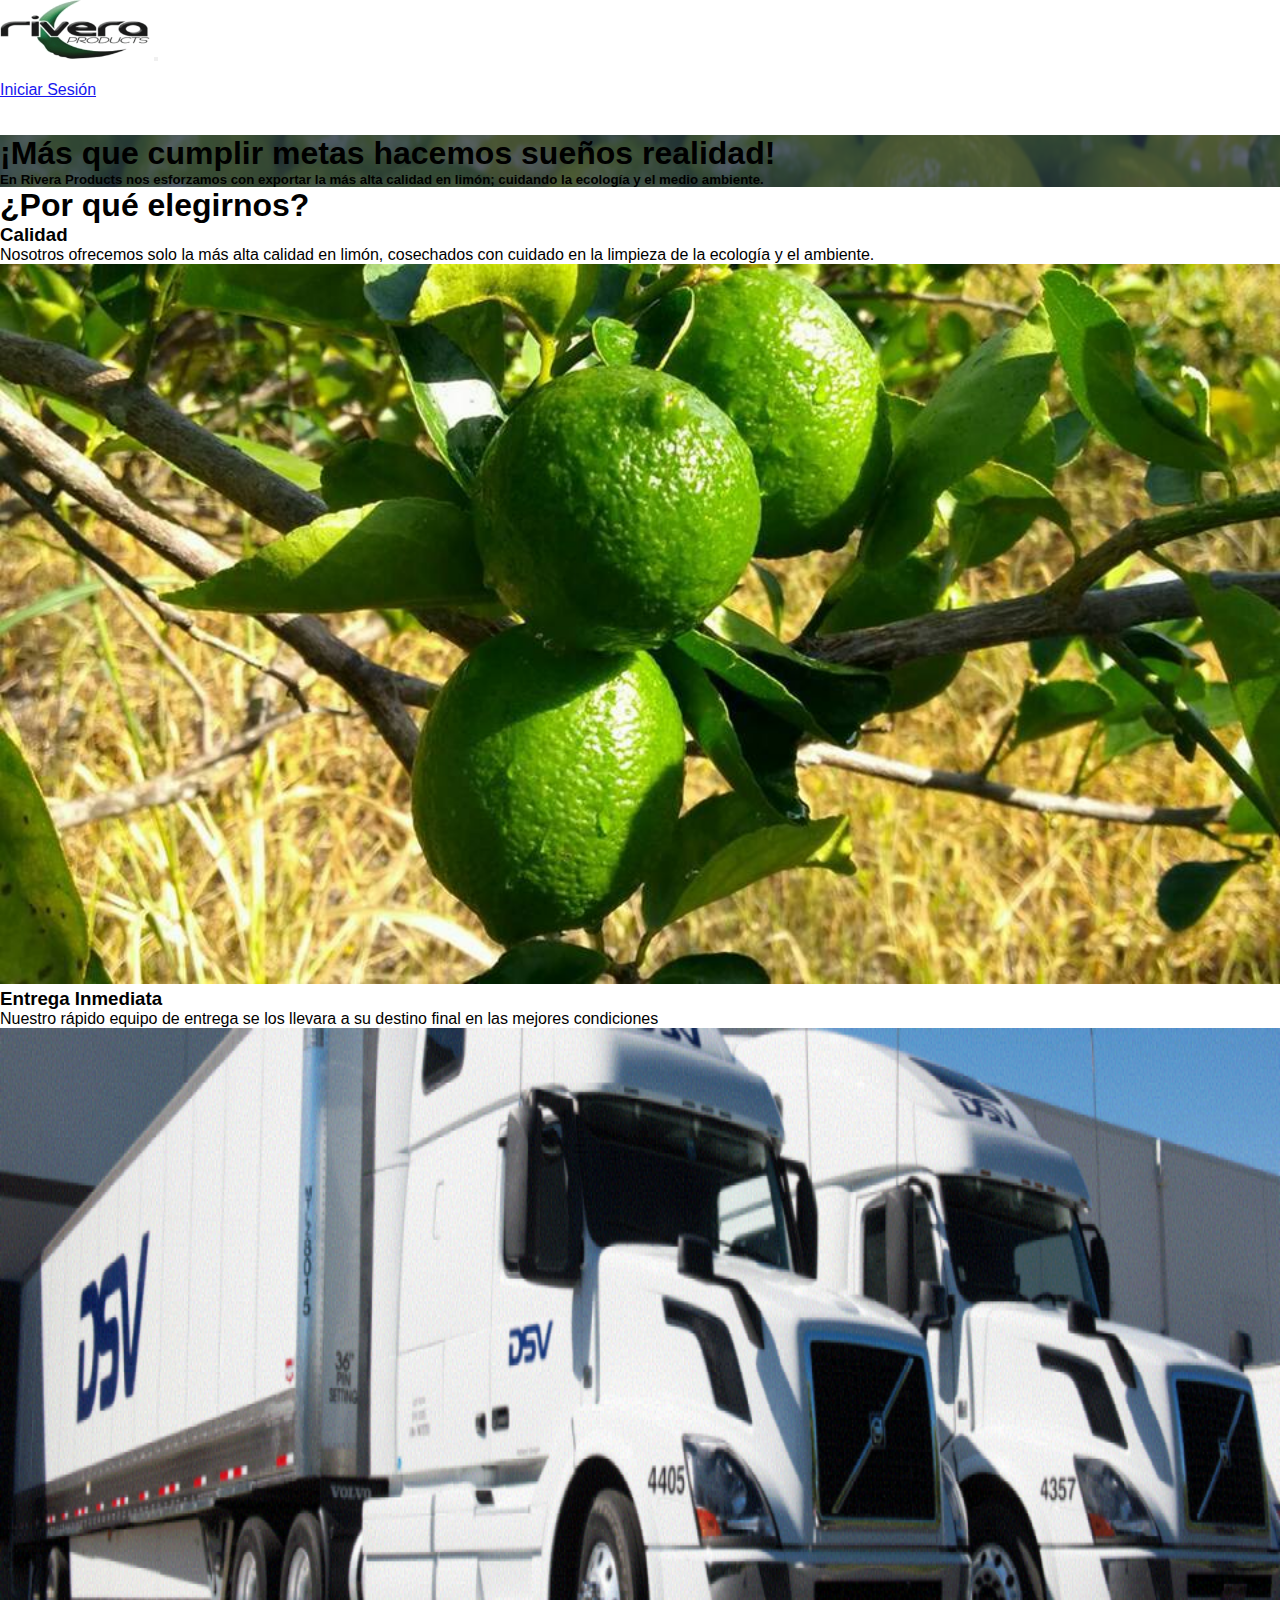
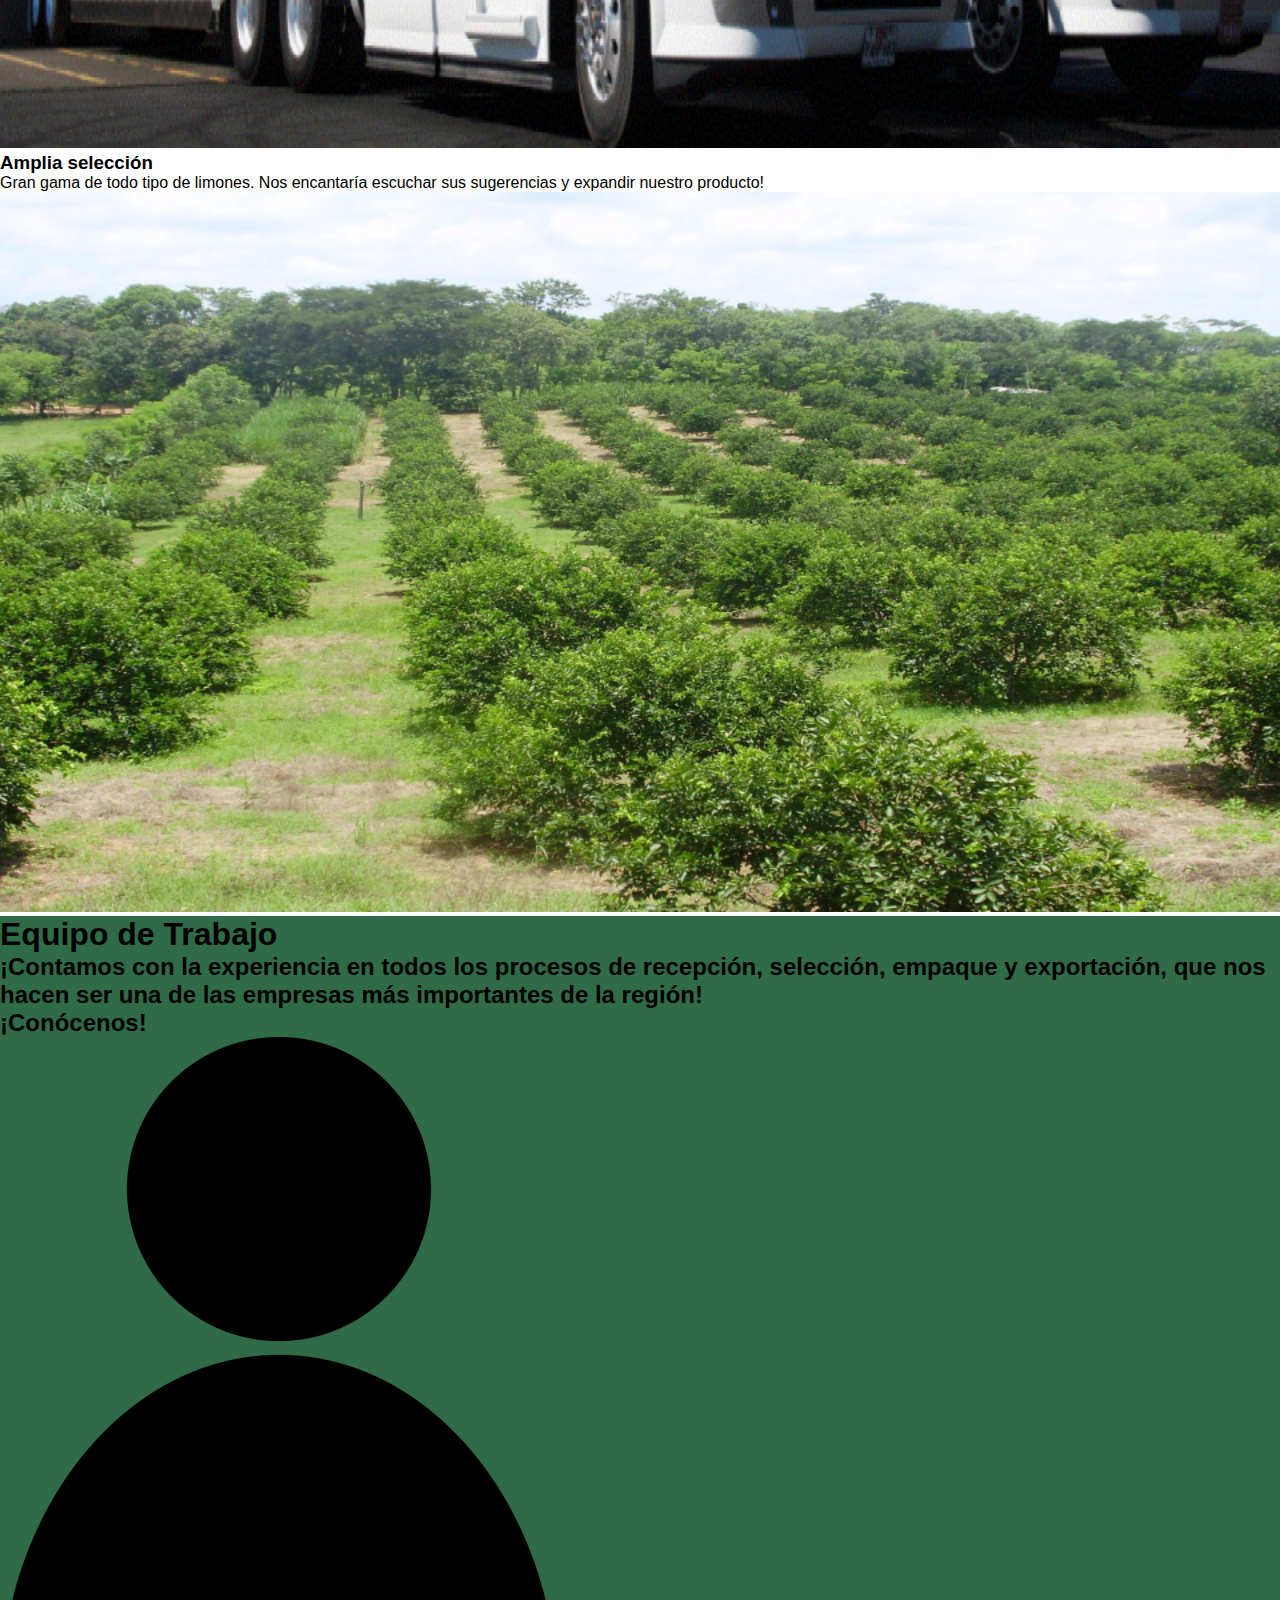
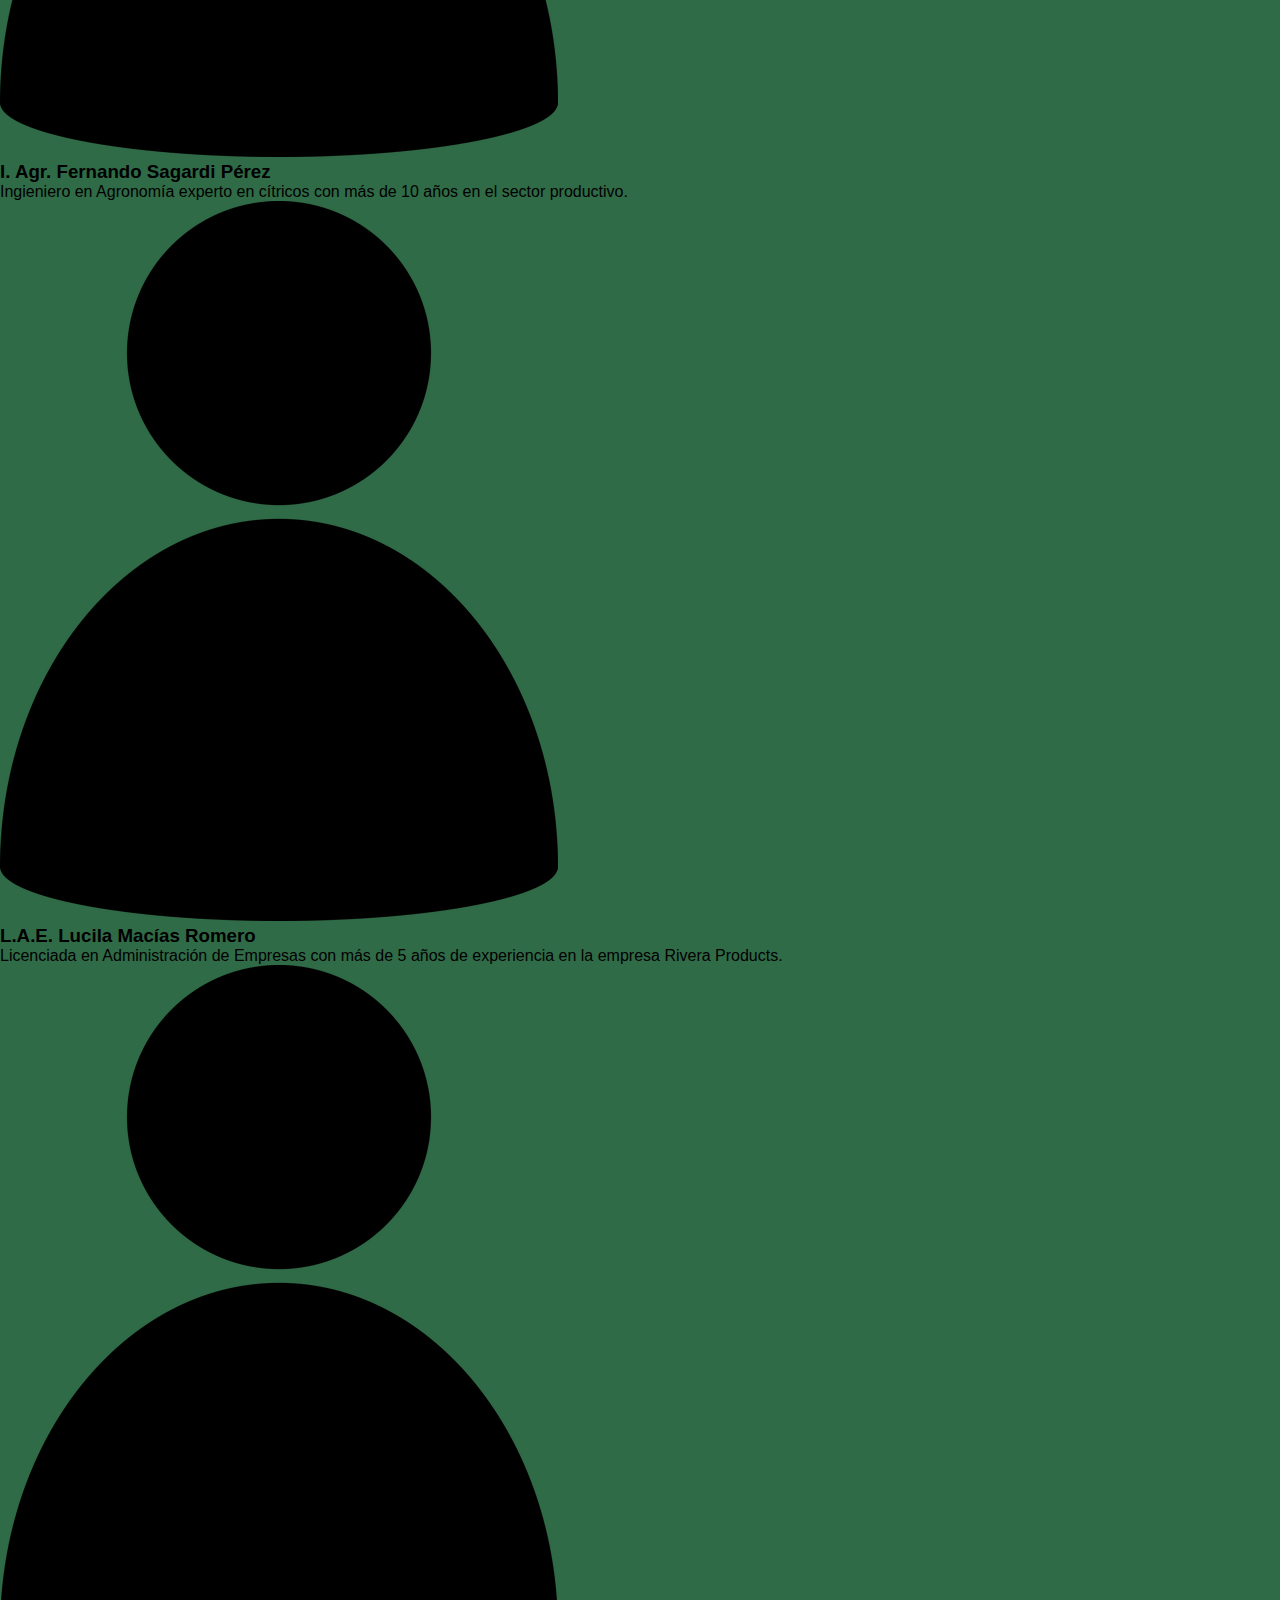
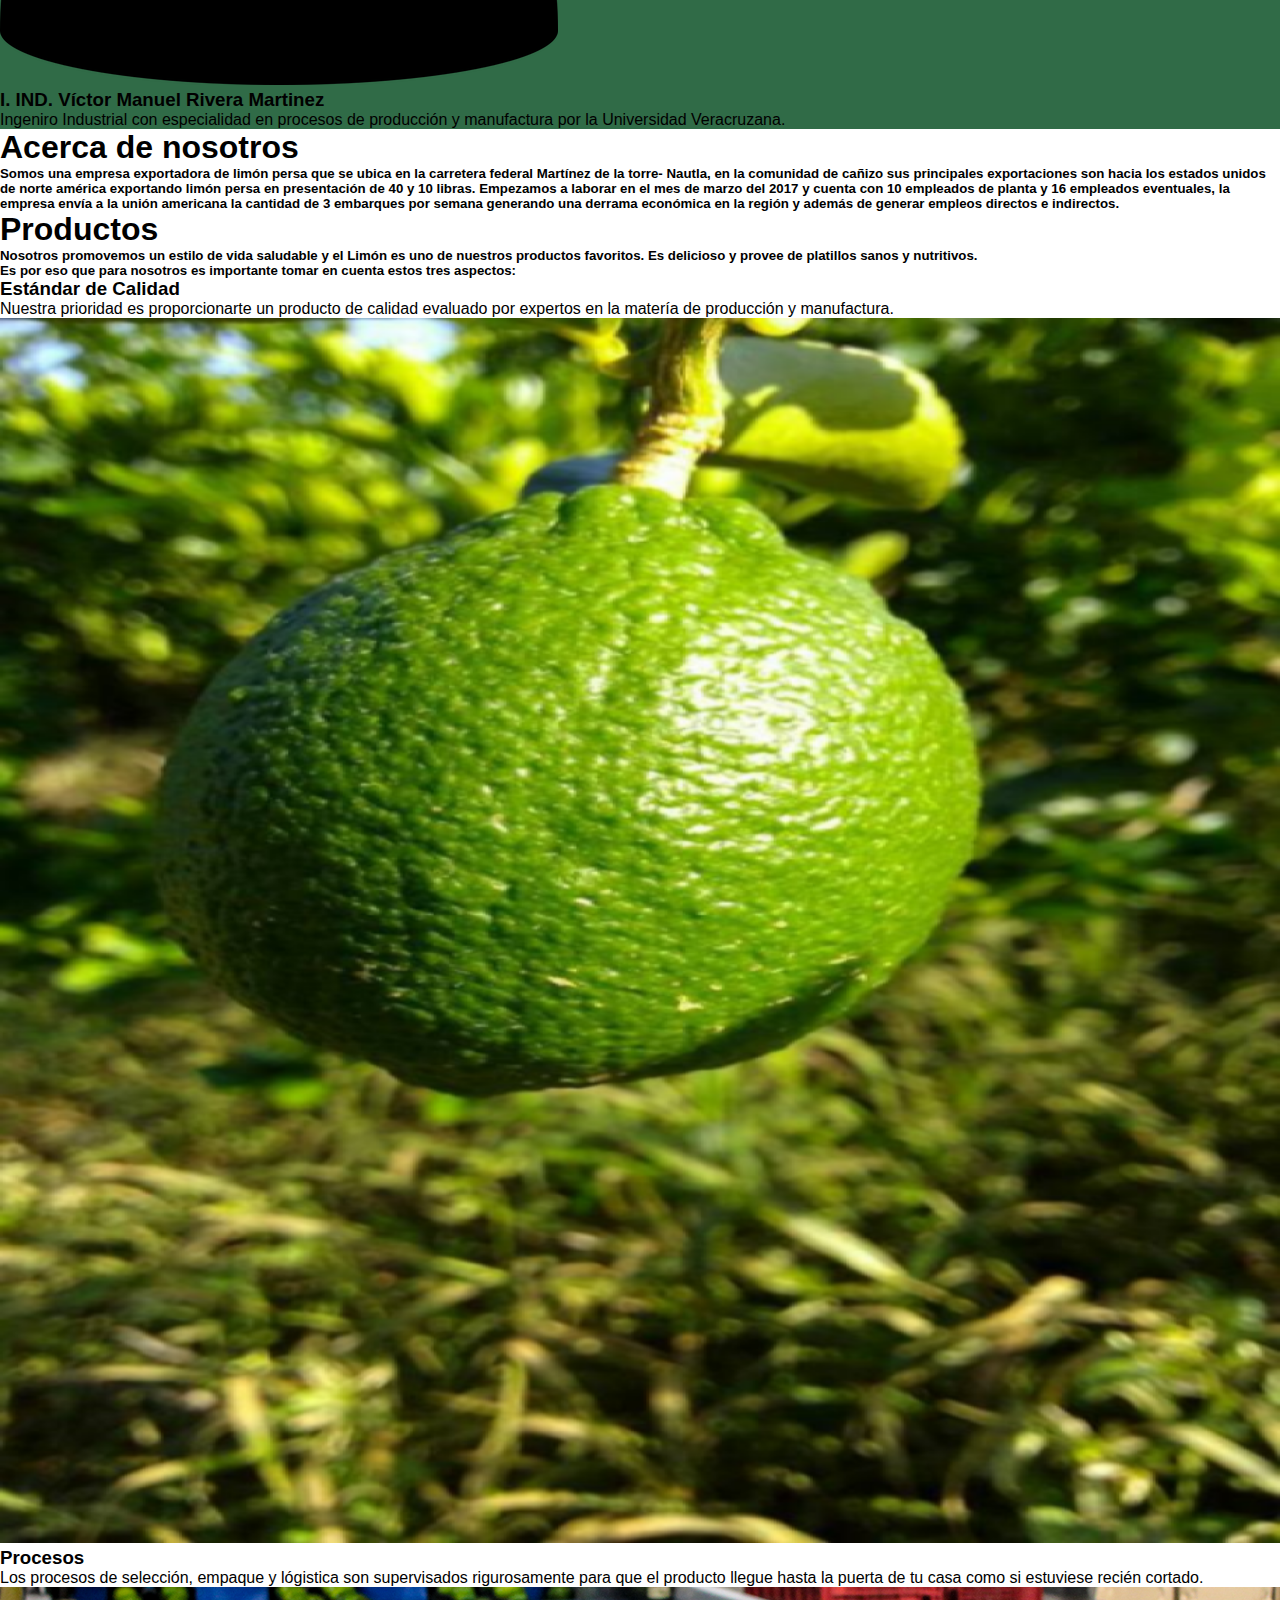
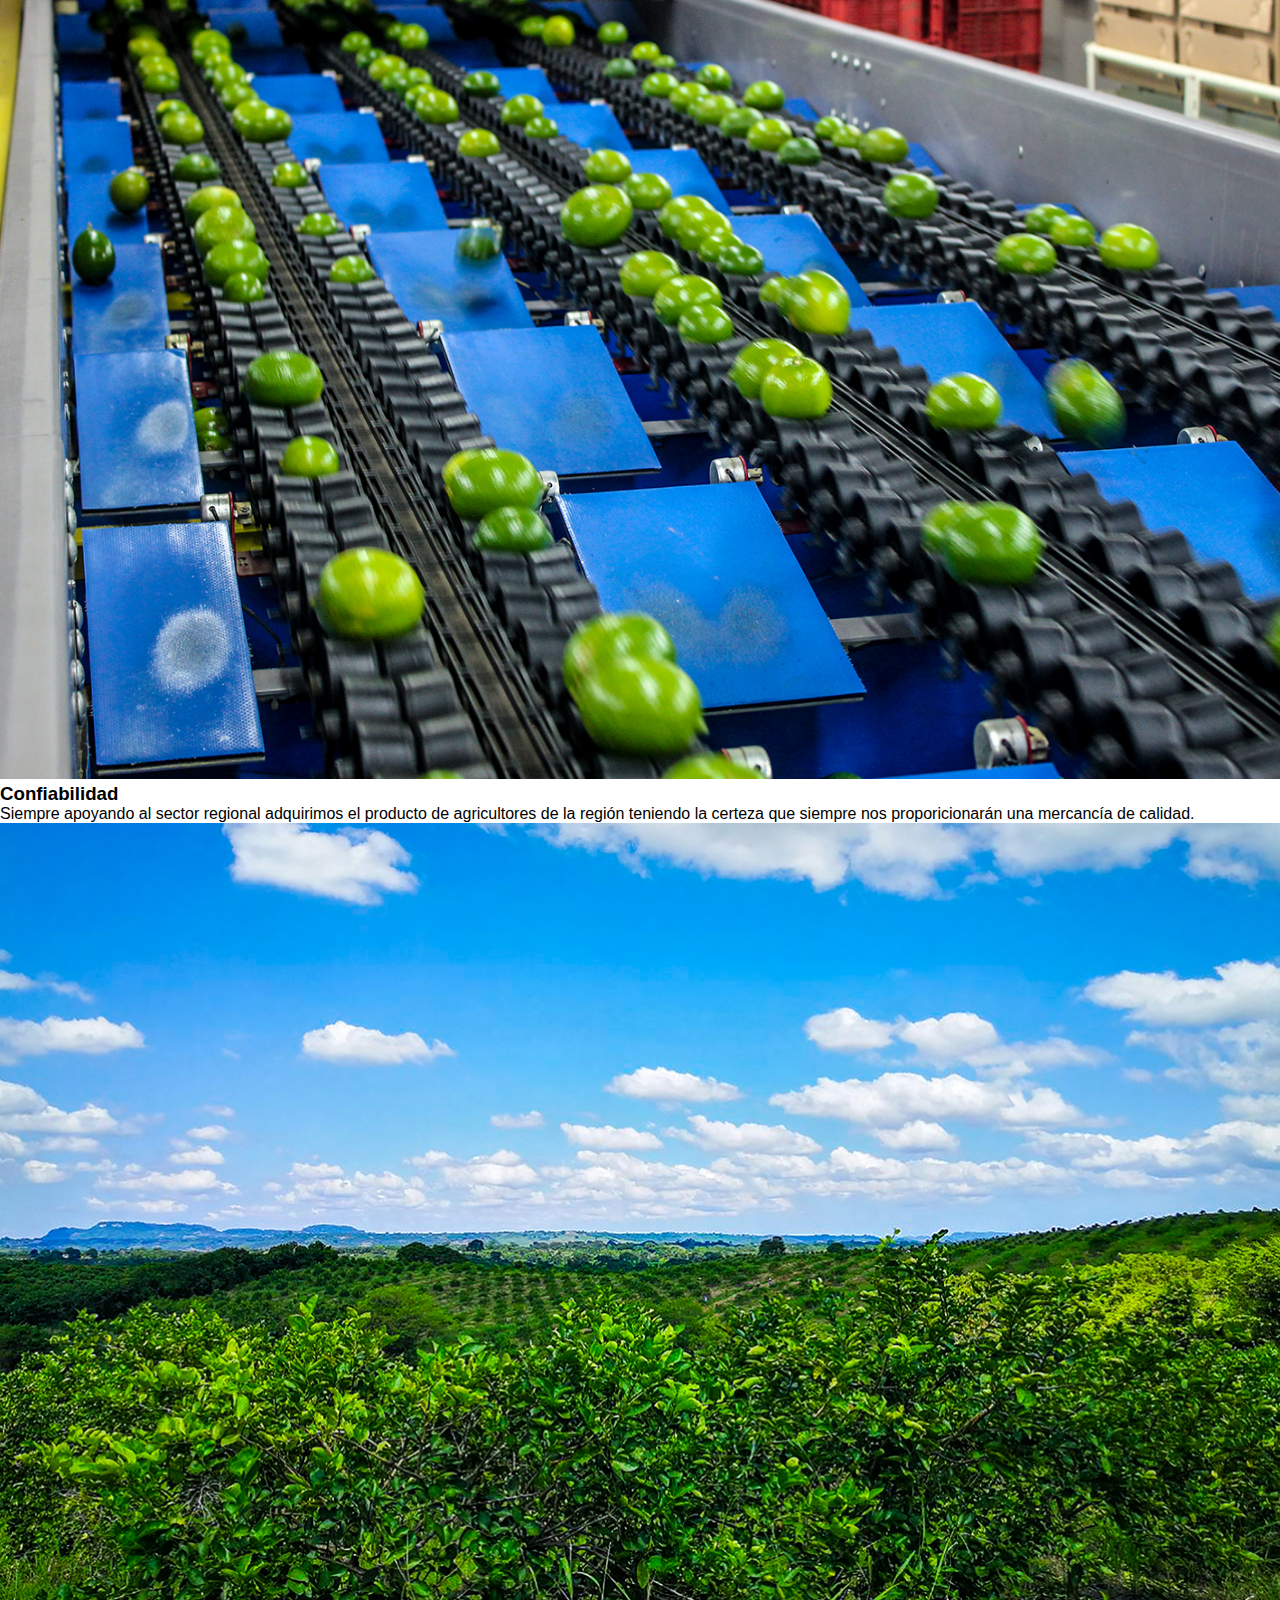
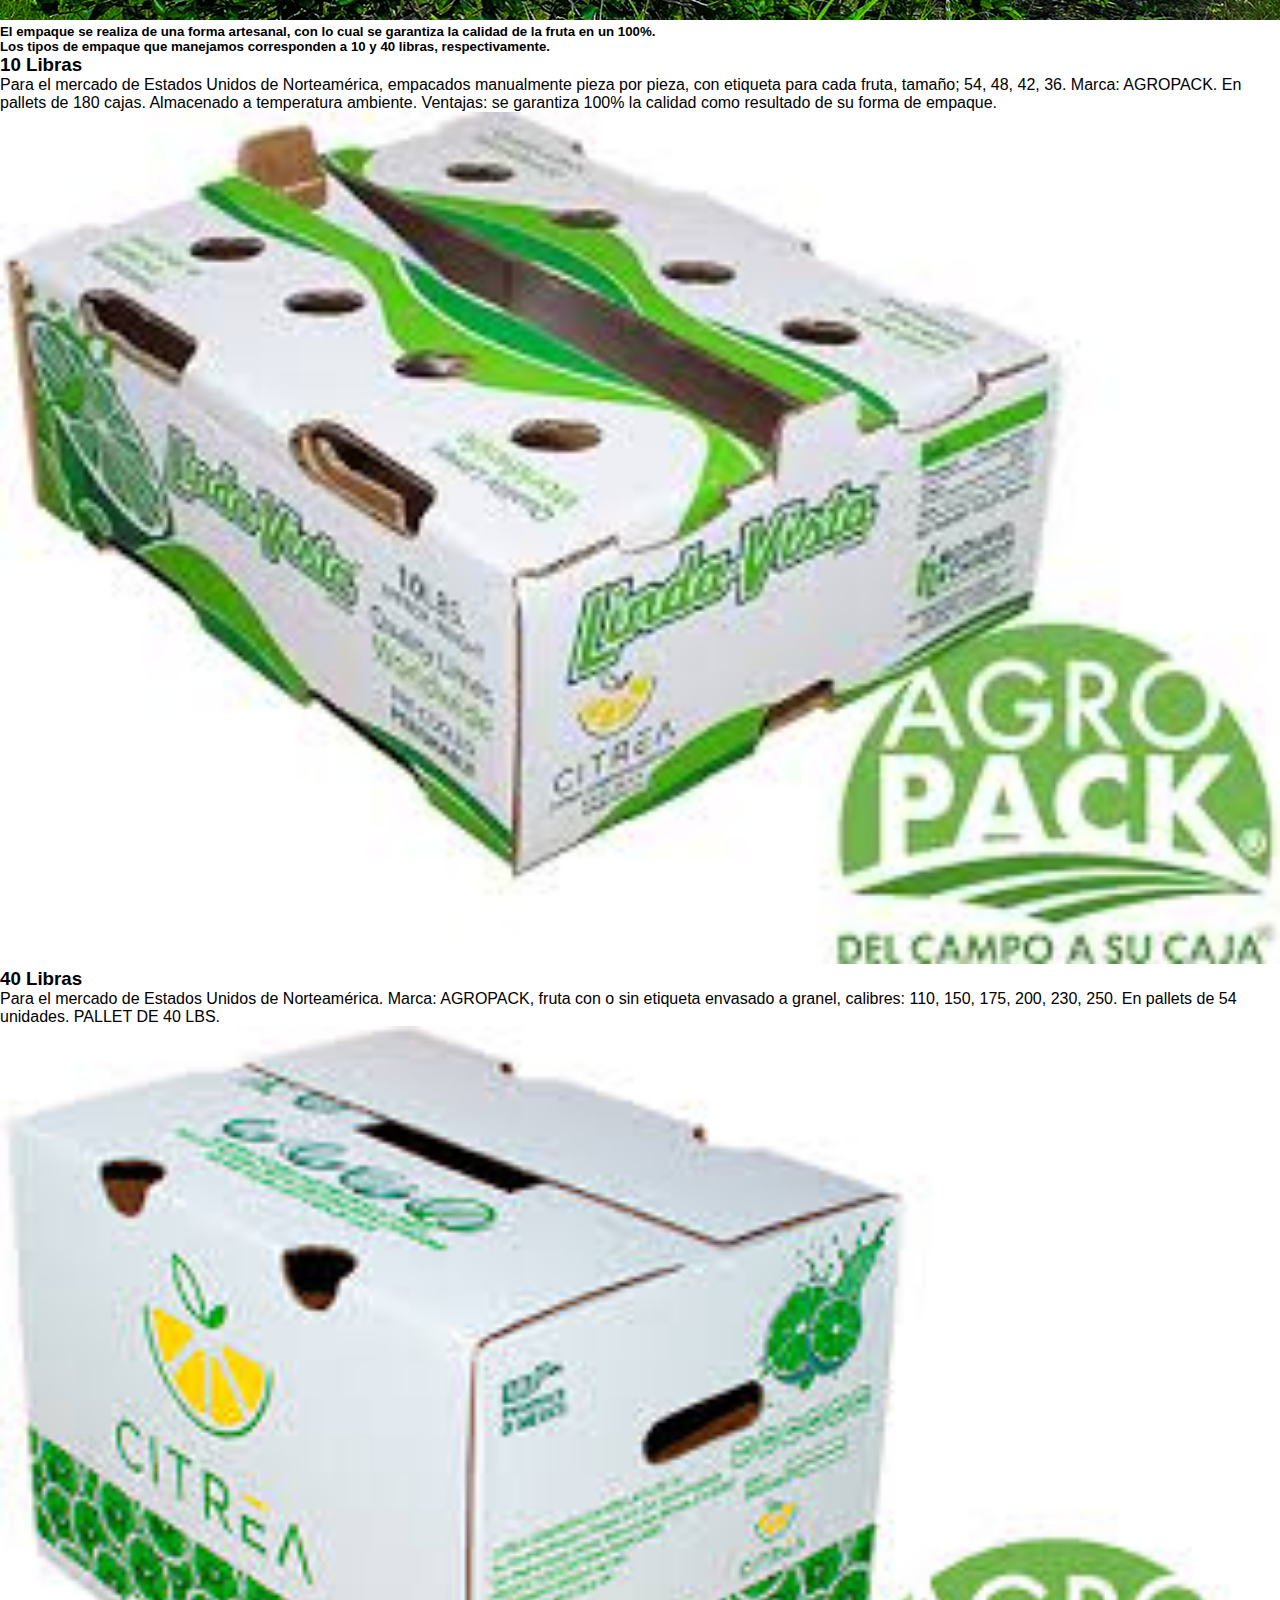
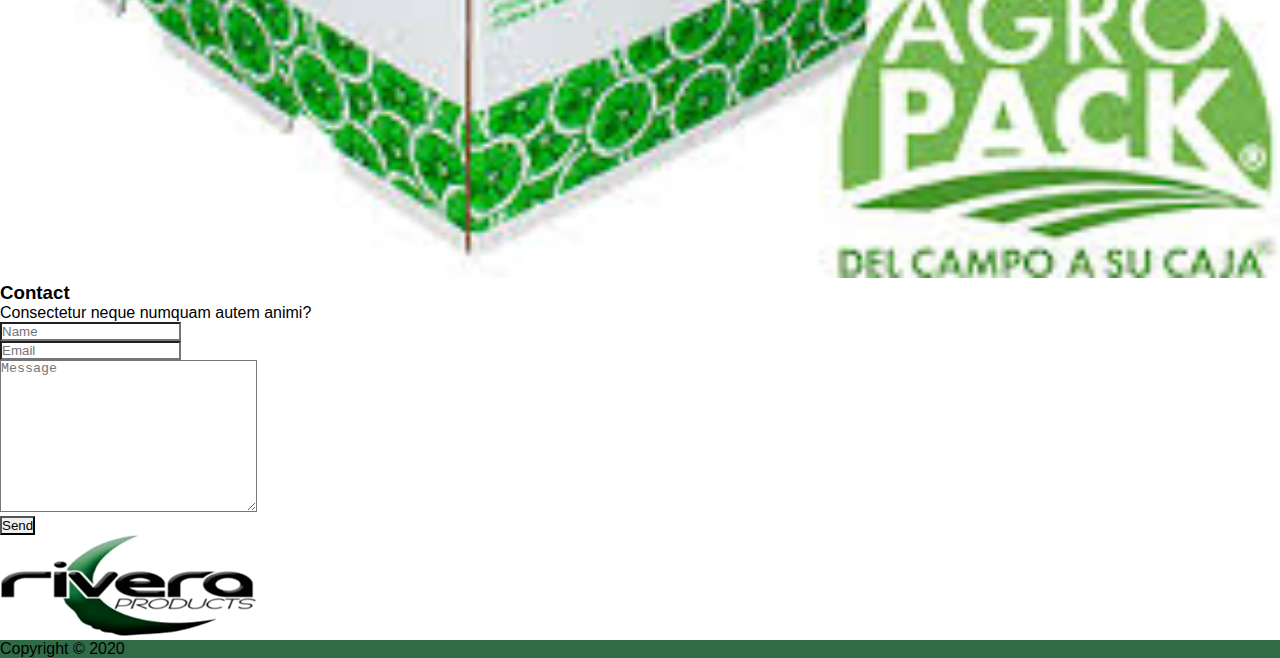
<file: src/includes/index.html>
<!--
$alert = '';

//session_start();
if(!empty($_SESSION['active']))
{
    header('location: sistema/');
}else{

    if(!empty($_POST))
    {
        if(empty($_POST['usuario']) || empty($_POST['contraseña']))
        {
            $alert = 'Ingrese su usuario y su calve';
        }else{

            require_once "conexion.php";

            $user = mysqli_real_escape_string($conection,$_POST['usuario']);
            $pass = (mysqli_real_escape_string($conection,$_POST['contraseña']));

            $query = mysqli_query($conection,"SELECT * FROM Usuario WHERE usuario= '$user' AND contraseña = '$pass'");
            mysqli_close($conection);
            $result = mysqli_num_rows($query);

            if($result > 0)
            {
                $data = mysqli_fetch_array($query);
                $_SESSION['active'] = true;
                $_SESSION['id_usuario'] = $data['id_usuario'];
                $_SESSION['nombre'] = $data['nombre'];
                                $_SESSION['apaterno']  = $data['apaternoe'];
                                $_SESSION['amaterno']  = $data['amaterno'];
                                $_SESSION['id_rol']    = $data['idrol'];
                $_SESSION['usuario']   = $data['usuario'];
                

                header('location: sistema/');
            }else{
                $alert = 'El usuario o la clave son incorrectos';
                session_destroy();
            }


        }

    }
}
-->

<!DOCTYPE html>
<html lang="en">
  <head>
    <meta charset="UTF-8">
    <title>Rivera Products</title>
    <!-- BOOTSTRAP CSS -->
    <link rel="stylesheet" href="https://stackpath.bootstrapcdn.com/bootstrap/4.1.1/css/bootstrap.min.css" integrity="sha384-WskhaSGFgHYWDcbwN70/dfYBj47jz9qbsMId/iRN3ewGhXQFZCSftd1LZCfmhktB" crossorigin="anonymous">
    <!-- FONT AWESOME -->
    <link rel="stylesheet" href="https://use.fontawesome.com/releases/v5.0.13/css/all.css" integrity="sha384-DNOHZ68U8hZfKXOrtjWvjxusGo9WQnrNx2sqG0tfsghAvtVlRW3tvkXWZh58N9jp" crossorigin="anonymous">
    <!-- CUSTOM CSS -->
    <link rel="stylesheet" href="../css/Principal.css">
  </head>
  <body>
    <!-- NAVIGATION -->
    <nav class="navbar navbar-expand-lg navbar-light bg-success fixed-top" id="customNavbar">
      <img src="../Imagenes/logo.png" width="150">
      <button class="navbar-toggler" type="button" data-toggle="collapse" data-target="#navbarSupportedContent" aria-controls="navbarSupportedContent" aria-expanded="false" aria-label="Toggle navigation">
        <span class="navbar-toggler-icon"></span>
      </button>
    
      <div class="collapse navbar-collapse" id="navbarSupportedContent">
        <ul class="navbar-nav mr-auto">
          <li class="nav-item dropdown">
            <a class="nav-link dropdown-toggle  bg-light-dark text-dark" href="#" id="navbarDropdown" role="button" 
            data-toggle="dropdown" aria-haspopup="true" aria-expanded="false">
              Usuarios
            </a>
            <div class="dropdown-menu bg-success" aria-labelledby="navbarDropdown">
              <a class="dropdown-item" href="#">Iniciar Sesión</a>
          </li>
          <li class="nav-item">
            <a class="nav-link disabled text-dark" href="#">Contacto</a>
          </li>
          <li class="nav-item">
            <a class="nav-link disabled text-dark" href="#">Registrarse</a>
          </li>
        </ul>
      </div>
    </nav>
    
<!-- HEADER1 -->
<header class="main-header">
      <div class="background-overlay text-white py-5 ">
        <div class="container">
          <div class="row d-flex h-100 m-5" >
            <div class="col-sm-12 text-center justify-content-center align-self-center p-5" >
              <h1 class="font-italic p-3">
                ¡Más que cumplir metas hacemos sueños realidad!
              </h1>
              <h5 class="font-italic ">En Rivera Products nos esforzamos con exportar la más alta calidad en limón; cuidando la ecología y el medio ambiente.</h5>
            </div>
          </div>
        </div>
      </div>
    </header>
    <!-- FEATURES -->

    <section class="py-5">
      <div class="m5 text-center  font-italic p-3">
        <h1>¿Por qué elegirnos?</h1> 
      </div>
      <div class="container">
        <div class="row">
          <div class="col-md-4">
            <div class="card text-justify border-success">
              <div class="card-body">
                <h3 class="text-center">Calidad</h3>
                <p>
                  Nosotros ofrecemos solo la más alta calidad en limón, cosechados con cuidado en la limpieza de la ecología y el ambiente.
                </p>
                <img class="align-self-center" src="../Imagenes/calidadlimon.png" alt="" width="100%" >
              </div>
            </div>
          </div>
          <div class="col-md-4">
            <div class="card text-justify border-success">
              <div class="card-body">
                <h3 class="text-center">Entrega Inmediata </h3>
                <p>
                  Nuestro rápido equipo de entrega se los llevara a su destino final en las mejores condiciones
                </p>
                <img class="align-self-center" src="../Imagenes/trailer.png" alt="" width="100%">
              </div>
            </div>
          </div>
          <div class="col-md-4">
            <div class="card text-justify border-success">
              <div class="card-body">
                <h3 class="text-center">Amplia selección</h3>
                <p>
                  Gran gama de todo tipo de limones.  Nos encantaría escuchar sus sugerencias y expandir nuestro producto!
                </p>
                <img class="align-self-center" src="../Imagenes/seleccion.png" alt="" width="100%">
              </div>
            </div>
          </div>
        </div>
      </div>
    </section>

    <!-- TEAM -->
    <section class="text-center team">
      <div class="container p-5">
        <h1 class="text-center text-white font-italic">Equipo de Trabajo</h1>
        <h2 class="text-white text-justify font-italic p-4">
          ¡Contamos con la experiencia en todos los procesos de recepción, selección, empaque y exportación, que nos hacen ser una de las empresas más importantes de la región!
        </h2>
        <h2 class="text-center font-italic text-white p-5">¡Conócenos!</h2>
        <div class="row">
          <!-- USER TEAM -->
          <div class="col-md-4">
            <div class="card">
              <div class="card-body">
                <img src="../Imagenes/person.png" class="img-fluid rounded-circle w-50">
                <h3>I. Agr. Fernando Sagardi Pérez </h3>
                <p class="text-justify">
                  Ingieniero en Agronomía experto en cítricos con más de 10 años en el sector productivo.
                </p>
                <div class="d-flex flex-row justify-content-center">
                  <div class="p-4">
                    <a href="https://www.facebook.com/"><i class="fab fa-facebook-f"></i></a>
                  </div>
                  <div class="p-4">
                    <a href="https://twitter.com/?lang=es"><i class="fab fa-twitter"></i></a>
                  </div>
                  <div class="p-4">
                    <a href="https://www.instagram.com/"><i class="fab fa-instagram"></i></a>
                  </div>
                </div>
              </div>
            </div>
          </div>

          <div class="col-md-4">
            <div class="card">
              <div class="card-body">
                <img src="../Imagenes/person.png" class="img-fluid rounded-circle w-50">
                <h3>L.A.E. Lucila Macías Romero </h3>
                <p class="text-justify">
                 Licenciada en Administración de Empresas con más de 5 años de experiencia en la empresa Rivera Products.
                </p>
                <div class="d-flex flex-row justify-content-center">
                  <div class="p-4">
                    <a href="https://www.facebook.com/"><i class="fab fa-facebook-f"></i></a>
                  </div>
                  <div class="p-4">
                    <a href="https://twitter.com/?lang=es"><i class="fab fa-twitter"></i></a>
                  </div>
                  <div class="p-4">
                    <a href="https://www.instagram.com/"><i class="fab fa-instagram"></i></a>
                  </div>
                </div>
              </div>
            </div>
          </div>

          <div class="col-md-4">
            <div class="card">
              <div class="card-body">
                <img src="../Imagenes/person.png" class="img-fluid rounded-circle w-50">
                <h3>I. IND. Víctor Manuel Rivera Martinez </h3>
                <p class="text-justify">
                  Ingeniro Industrial con especialidad en procesos de  producción y manufactura por la Universidad Veracruzana.
                </p>
                <div class="d-flex flex-row justify-content-center">
                  <div class="p-4">
                    <a href="https://www.facebook.com/"><i class="fab fa-facebook-f"></i></a>
                  </div>
                  <div class="p-4">
                    <a href="https://twitter.com/?lang=es"><i class="fab fa-twitter"></i></a>
                  </div>
                  <div class="p-4">
                    <a href="https://www.instagram.com/"><i class="fab fa-instagram"></i></a>
                  </div>
                </div>
              </div>
            </div>
          </div>
       </div>
      </div>
    </section>

<!-- ABOUT -->
<section class="m5 text-center ">
  <div class="container">
    <div class="row">
      <div class="m-5">
        <h1 class="text-center font-italic p-3">Acerca de nosotros</h1>
        <h5 class="text-justify font-italic">
          Somos una  empresa exportadora de limón persa que se ubica en la carretera federal Martínez de la torre- Nautla, en la comunidad de cañizo sus principales exportaciones son hacia los estados unidos de norte américa exportando limón persa en presentación de 40 y 10 libras. 
Empezamos  a laborar en el mes de marzo del 2017 y cuenta con 10 empleados de planta y 16 empleados eventuales, la empresa envía a la unión americana la cantidad de 3 embarques por semana generando una derrama económica en la región y además de generar empleos directos e indirectos.
        </h5>
      </div>
    </div>
  </div>
</section>

<section class="py-5">
  <div class="m5 text-center  font-italic p-3">
    <h1>Productos</h1> 
    <h5 class="text-center font-italic">Nosotros promovemos un estilo de vida saludable y el Limón es uno de nuestros productos favoritos. Es delicioso y provee de platillos sanos y nutritivos.</h2>
      <h5 class="text-center font-italic">
        Es por eso que para nosotros es importante tomar en cuenta estos tres aspectos:</h5>
    </div>
  <div class="container">
    <div class="row">
      <div class="col-md-4">
        <div class="card text-justify border-success">
          <div class="card-body">
            <h3 class="text-center">Estándar de Calidad</h3>
            <p>
              Nuestra prioridad es proporcionarte un producto de calidad evaluado por expertos en la matería de producción y manufactura.
            </p>
            <img class="align-self-center" src="../Imagenes/calidad1.png" alt="" width="100%">
          </div>
        </div>
      </div>
      <div class="col-md-4">
        <div class="card text-justify border-dark">
          <div class="card-body">
            <h3 class="text-center">Procesos</h3>
            <p>
              Los procesos de selección, empaque y lógistica son supervisados rigurosamente para que el producto llegue hasta la puerta de tu casa como si estuviese recién cortado.
            </p>
            <img class="align-self-center" src="../Imagenes/calidad2.png" alt="" width="100%">
          </div>
        </div>
      </div>
      <div class="col-md-4">
        <div class="card text-justify border-danger">
          <div class="card-body">
            <h3 class="text-center">Confiabilidad</h3>
            <p>
              Siempre apoyando al sector regional adquirimos el producto de agricultores de la región teniendo la certeza que siempre nos proporicionarán una mercancía de calidad.
            </p>
            <img class="align-self-center" src="../Imagenes/calidad3.png" alt="" width="100%">
          </div>
        </div>
      </div>
    </div>
  </div>
  <h5 class="text-center font-italic p-5">
    El empaque se realiza de una forma artesanal, con lo cual se garantiza la calidad de la fruta en un 100%.</h5>
    <h5 class="text-center font-italic">Los tipos de empaque que manejamos corresponden a 10 y 40 libras, respectivamente.</h5>
    <div class="container p-5">
      <div class="row">
        <div class="col-md-6">
          <div class="card text-justify border-warning">
            <div class="card-body">
              <h3 class="text-center font-italic">10 Libras</h3>
              <p class="font-italic text-justify">
                Para el mercado de Estados Unidos de Norteamérica, empacados manualmente pieza por pieza, con etiqueta para cada fruta, tamaño; 54, 48, 42, 36. Marca: AGROPACK. En pallets de 180 cajas. Almacenado a temperatura ambiente.
                Ventajas: se garantiza 100% la calidad como resultado de su forma de empaque.
              </p>
              <img class="align-self-center" src="../Imagenes/caja10.png" alt="" width="100%">
            </div>
          </div>
        </div>
        <div class="col-md-6">
          <div class="card text-justify border-warning">
            <div class="card-body">
              <h3 class="text-center font-italic">40 Libras</h3>
              <p class="text-justify font-italic">
                Para el mercado de Estados Unidos de Norteamérica. Marca: AGROPACK, fruta con o sin etiqueta envasado a granel, calibres: 110, 150, 175, 200, 230, 250. En pallets de 54 unidades. PALLET DE 40 LBS.
              </p>
              <img class="align-self-center" src="../Imagenes/caja40.png" alt="" width="100%">
            </div>
          </div>
        </div>
  </section>

    <!-- CONTACT -->
    <section class="bg-light py-5">
      <div class="container">
        <div class="row">
          <div class="col-lg-9">
            <h3>Contact</h3>
            <p>
              Consectetur neque numquam autem animi?
            </p>
            <form action="">
              <div class="input-group mb-3">
                <div class="input-group-prepend">
                  <i class="fas fa-user input-group-text"></i>
                </div>
                <input type="text" class="form-control" placeholder="Name" aria-label="Username" aria-describedby="basic-addon1">
              </div>
              <div class="input-group mb-3">
                <div class="input-group-prepend">
                  <i class="fas fa-envelope input-group-text"></i>
                </div>
                <input type="text" class="form-control" placeholder="Email" aria-label="Username" aria-describedby="basic-addon1">
              </div>
              <div class="input-group mb-3">
                <div class="input-group-prepend">
                  <i class="fas fa-pencil-alt input-group-text"></i>
                </div>
                <textarea name="" cols="30" rows="10" placeholder="Message" class="form-control"></textarea>
              </div>
              <button type="submit" class="btn btn-primary btn-block">Send</button>
            </form>
          </div>
          <div class="col-lg-3 align-self-center">
            <img src="../Imagenes/logo.png" alt="">
          </div>
        </div>
      </div>
    </section>

    <footer>
      <div class="container p-3">
        <div class="row text-center text-white">
          <div class="col ml-auto">
            <p>Copyright &copy; 2020</p>
          </div>
        </div>
      </div>       
    </footer>

    <!-- BOOTSTRAP SCRIPTS -->
    <script src="https://code.jquery.com/jquery-3.3.1.slim.min.js" integrity="sha384-q8i/X+965DzO0rT7abK41JStQIAqVgRVzpbzo5smXKp4YfRvH+8abtTE1Pi6jizo" crossorigin="anonymous"></script>
    <script src="https://cdnjs.cloudflare.com/ajax/libs/popper.js/1.14.3/umd/popper.min.js" integrity="sha384-ZMP7rVo3mIykV+2+9J3UJ46jBk0WLaUAdn689aCwoqbBJiSnjAK/l8WvCWPIPm49" crossorigin="anonymous"></script>
    <script src="https://stackpath.bootstrapcdn.com/bootstrap/4.1.1/js/bootstrap.min.js" integrity="sha384-smHYKdLADwkXOn1EmN1qk/HfnUcbVRZyYmZ4qpPea6sjB/pTJ0euyQp0Mk8ck+5T" crossorigin="anonymous"></script>
  </body>
</html>
</file>
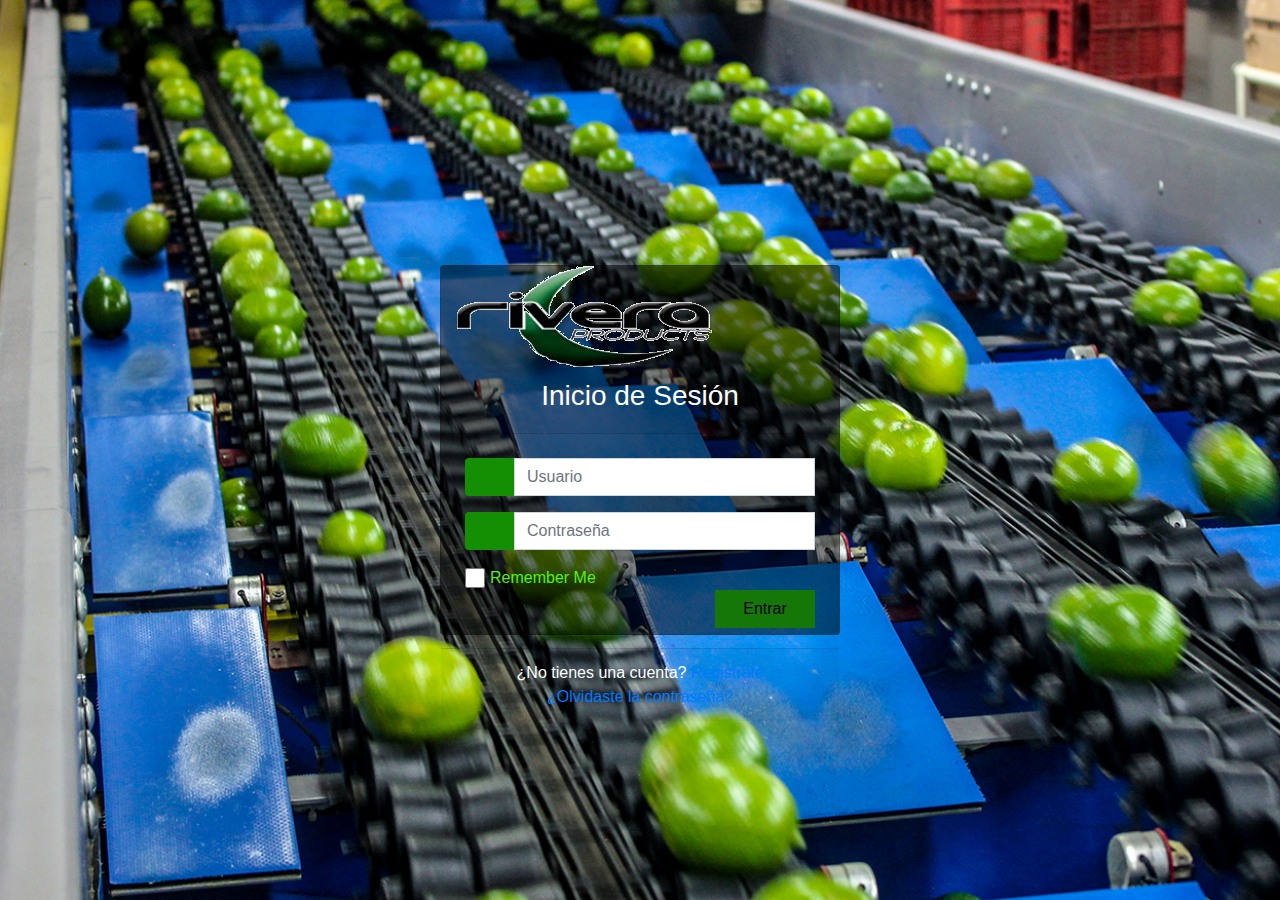
<file: includes/login.html>
<!DOCTYPE html>
<html lang="en">
<head>
    <meta charset="UTF-8">
    <meta name="viewport" content="width=device-width, initial-scale=1.0">
    <title>Inicio de Sesión</title>
    <link href="//maxcdn.bootstrapcdn.com/bootstrap/4.1.1/css/bootstrap.min.css" rel="stylesheet" id="bootstrap-css">
    <script src="//maxcdn.bootstrapcdn.com/bootstrap/4.1.1/js/bootstrap.min.js"></script>
    <script src="//cdnjs.cloudflare.com/ajax/libs/jquery/3.2.1/jquery.min.js"></script>
	<!--Custom styles-->
    <link rel="stylesheet" type="text/css" href="/css/Principal.css">
    <!--Fontawesome CDN-->
	<link rel="stylesheet" href="https://use.fontawesome.com/releases/v5.3.1/css/all.css" integrity="sha384-mzrmE5qonljUremFsqc01SB46JvROS7bZs3IO2EmfFsd15uHvIt+Y8vEf7N7fWAU" crossorigin="anonymous">

</head>
<body>
    <div class="container">
    <div class="d-flex justify-content-center h-100">
		<div class="card">
            <div class="container align-items-center">
                <img src="/Imagenes/logo.png" alt="">
            </div>
			<div class="card-header">
				<h3 class=" text-center">Inicio de Sesión</h3>
			</div>
			<div class="card-body">
				<form class="m-1">
					<div class="input-group form-group">
						<div class="input-group-prepend">
							<span class="input-group-text"><i class="fas fa-user"></i></span>
						</div>
						<input type="text" class="form-control" placeholder="Usuario">	
					</div>
					<div class="input-group form-group">
						<div class="input-group-prepend">
							<span class="input-group-text"><i class="fas fa-key"></i></span>
						</div>
						<input type="password" class="form-control" placeholder="Contraseña">
					</div>
					<div class="row align-items-center remember">
						<input type="checkbox">Remember Me
					</div>
					<div class="form-group">
						<input type="submit" value="Entrar" class="btn float-right login_btn">
					</div>
				</form>
			</div>
			<div class="card-footer">
				<div class="d-flex justify-content-center links">
				¿No tienes una cuenta?<a href="#">Registrate</a>
				</div>
				<div class="d-flex justify-content-center">
					<a href="#">¿Olvidaste la contraseña?</a>
				</div>
			</div>
		</div>
	</div>
</div>
</body>
</html>
</file>
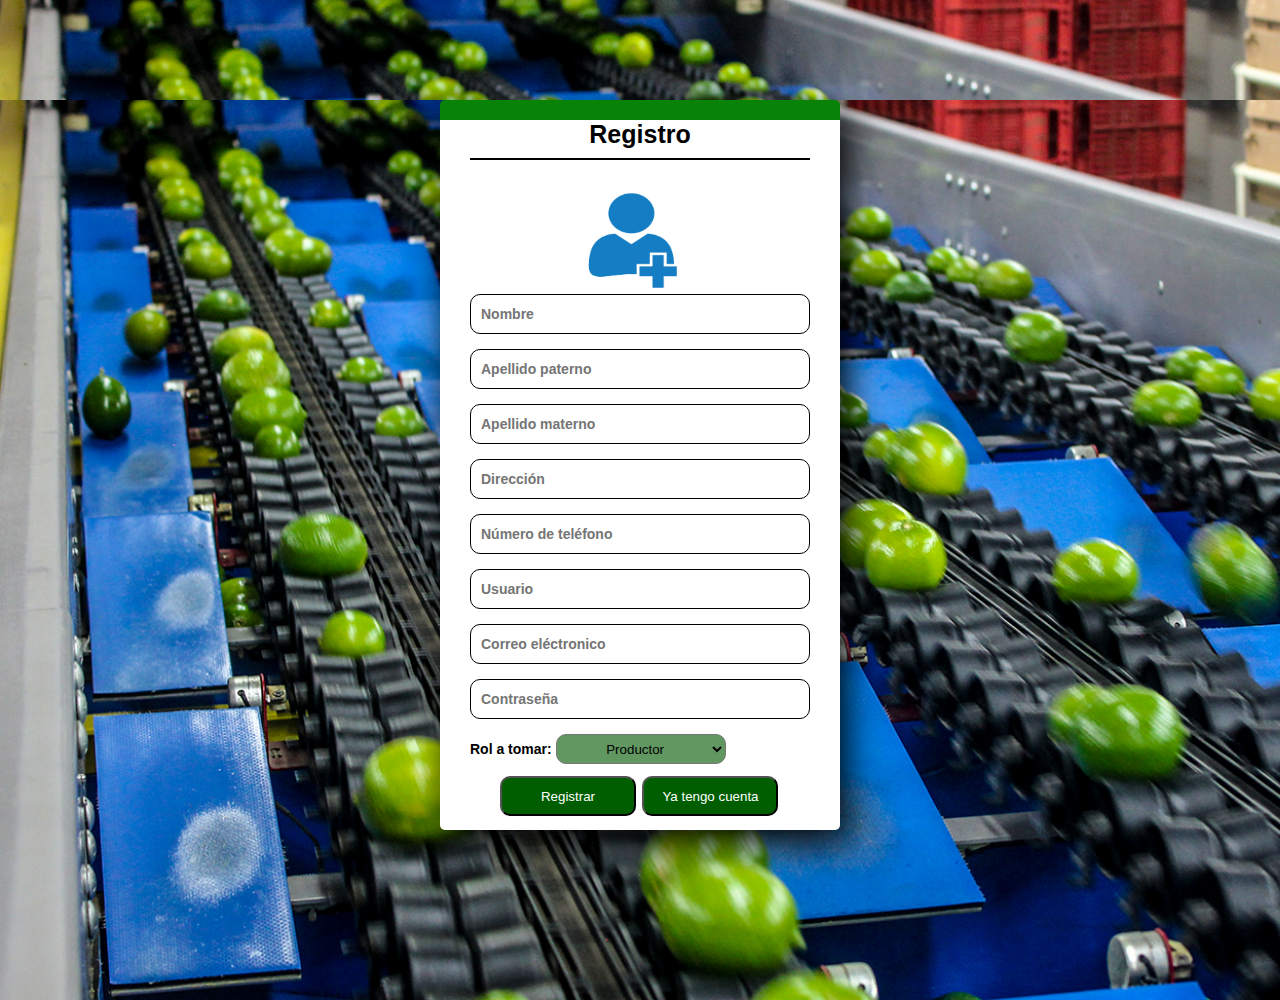
<file: includes/Registro.html>
<!--
$alert = '';

//session_start();
if(!empty($_SESSION['active']))
{
    header('location: sistema/');
}else{

    if(!empty($_POST))
    {
        if(empty($_POST['usuario']) || empty($_POST['contraseña']))
        {
            $alert = 'Ingrese su usuario y su calve';
        }else{

            require_once "conexion.php";

            $user = mysqli_real_escape_string($conection,$_POST['usuario']);
            $pass = (mysqli_real_escape_string($conection,$_POST['contraseña']));

            $query = mysqli_query($conection,"SELECT * FROM Usuario WHERE usuario= '$user' AND contraseña = '$pass'");
            mysqli_close($conection);
            $result = mysqli_num_rows($query);

            if($result > 0)
            {
                $data = mysqli_fetch_array($query);
                $_SESSION['active'] = true;
                $_SESSION['id_usuario'] = $data['id_usuario'];
                $_SESSION['nombre'] = $data['nombre'];
                                $_SESSION['apaterno']  = $data['apaternoe'];
                                $_SESSION['amaterno']  = $data['amaterno'];
                                $_SESSION['id_rol']    = $data['idrol'];
                $_SESSION['usuario']   = $data['usuario'];
                

                header('location: sistema/');
            }else{
                $alert = 'El usuario o la clave son incorrectos';
                session_destroy();
            }


        }

    }
}
-->


<!doctype html>
    <html larg="en">
    <head>
        <meta charset="utf-8">
        <title>Rivera Products</title>
        <link rel="stylesheet" href="../css/Principal.css">
    <body>
        <body background = "../Imagenes/background.png">
        <section class="form-registro">
            <h5>Registro</h5>
            <img src="../Imagenes/LogoRegistro.png" width="100" height="100">
            
                <!-- NombreUsuario -->
                <input class="controls" type="text" name="nombre" value="" placeholder="Nombre">
                <!-- Apellido Paterno -->
                <input class="controls" type="text" name="apaterno" value="" placeholder="Apellido paterno">
                <!-- Apellido Materno-->
                <input class="controls" type="text" name="amaterno" value="" placeholder="Apellido materno">
                <!-- Direccion -->
                <input class="controls" type="text" name="direccion" value="" placeholder="Dirección">
                <!-- Numero -->
                <input class="controls" type="tel" pattern="[0-9]" name="telefono" maxlength="10" placeholder="Número de teléfono">
                 <!-- Usuario -->
                 <input class="controls" type="text" name="nombreUsuario" value="" placeholder="Usuario">
                  <!-- Correo eléctronico -->
                <input class="controls" type="text" name="correoE" value="" placeholder="Correo eléctronico">
                <!-- Contraseña -->
                <input class="controls" type="password" name="contraseña" value="" placeholder="Contraseña"> 
                
                <!-- Select -->
            <label for="name">Rol a tomar:</label>
            <select name="OS">
                <option value="1">Productor</option> 
                <option value="2">Usuario</option> 
             </select>
        
                <!-- Button -->
                <div class="button-op">
                    <button type="button" class="button-op1">Registrar</button>
                    <button type="button" class="button-op2">Ya tengo cuenta</button>
                  </div>
        
        </section>
    </body>

</html>
</file>
<file: src/css/Principal.css>
* {
    margin: 0;
    padding: 0;
    box-sizing: border-box;
}
body{
    font-family: Arial;
    background-size: cover;
}
/*-----------------Estilo barra de navegacion---------------------*/
*{
    margin: 0;
    padding: 0;
  }

  
  ul{
    list-style: none;
  }
  #menu li>a{
    background-color: grey;
    color: white;
    padding: 10px;
    display: block;
    text-decoration: none;
    min-width: 100px;
  }
  #menu li>a:hover{
    color: #000;
    background-color: #eaeaea;
  }
  #menu>li{
    float: left;
    text-align:center
  }
  #menu>li>ul{
    display: none;
  }
  #menu>li:hover>ul {
    display:block;
  }
  /*--------------------------------*/
  
/*CSS Index*/

.navbar {
    box-shadow: 2px 2px 5px #000;
    opacity: 0.9;
  }
  
  .navbar .nav-item .nav-link {
    color: #fff;
  }
  
  .main-header {
    position: relative;
    background: url(../Imagenes/background.png);
    background-size: cover;
  }
  .background-overlay {
    background: rgba(40, 42, 73, 0.7);
    top: 0;
    left: 0;
    width: 100%;
    height: 100%;
  }
  
  .form-control, .btn{
    border-radius: 0;
  }
  
  .team, footer {
    background: #306b47;
  }
  
  
/*-------------------------------Formulario Login------------------------------*/
.form-login{
    width: 400px;
    height: 470px;
    background-color: white;
    margin: auto;
    margin-top: 180px;
    box-shadow: 7px 13px 37px #000;
    padding: 20px 30px;
    border-top: 20px solid rgb(0, 107, 0);
    
    
    }
    .form-login h5 {
        margin: 0;
        text-align: center;
        height: 40px;
        margin-bottom: 30px;
        border-bottom: 2px solid;
        font-size: 25px;
        
    }
    
    .controls{
    width: 100%;
    border: 1px solid;
    margin-bottom: 15px;
    padding: 11px 10px;
    background: #cfc1c1;
    font-size: 14px;
    font-weight: bold;
    }
    
    .buttons1{
        margin-left: 86px;
        width: 50%;
        height: 40px;
        background: rgb(0, 94, 0);
        border: none;
        color: #ffffff;
        margin-bottom: 12px;
        border-radius: 10px;
    }
    
    .buttons2{
        margin-left: 86px;
        width: 50%;
        height: 40px;
        background:  rgb(0, 94, 0);
        border: none;
        color: #ffffff;
        margin-bottom: 12px;
        border-radius: 10px;
    }
    
    .form-login p{
        height: 40px;
        text-align: center;
    }
    .form-login a{
        color: black;
        font-size: 14px;
    }


/*-----------------Formulario Registro--------------------------*/

.form-registro{
    width: 400px;
    height: 730px;
    background-color: white;
    margin: auto;
    margin-top: 100px;
    box-shadow: 7px 13px 37px #000;
    padding: 0px 30px;
    border-top: 20px solid rgb(8, 131, 8);    
    border-radius: 5px;    
}

.form-registro h5 {
    margin: 0;
    text-align: center;
    height: 40px;
    margin-bottom: 30px;
    border-bottom: 2px solid;
    font-size: 25px;
}

.form-registro img{
    margin-left: 115px;
}

.controls{
    width: 100%;
    border: 1px solid;
    margin-bottom: 15px;
    padding: 11px 10px;
    background: #cfc1c1;
    font-size: 14px;
    font-weight: bold;
    border-radius: 10px;
    background-color: #ffffff;
}

.form-registro label{
    font-size: 14px;
    font-weight: bold;
}

.form-registro select{
    width: 50%;
    height: 30px;
    background: rgb(97, 151, 97);
    margin-bottom: 12px;
    border-radius: 10px;
    text-align: center;
}

.button-op1{
    margin-left: 30px;
    width: 40%;
    height: 40px;
    background: rgb(0, 94, 0);
    color: #ffffff;
    margin-bottom: 12px;
    border-radius: 10px;
}

.button-op2{
    margin-left: 2px;
    width: 40%;
    height: 40px;
    background: rgb(0, 94, 0);
    color: #ffffff;
    margin-bottom: 12px;
    border-radius: 10px;
}
</file>
<file: css/Principal.css>
* {
    margin: 0;
    padding: 0;
    box-sizing: border-box;
}
body{
    font-family: Arial;
    background-size: cover;
}
/*-----------------Estilo barra de navegacion---------------------
*{
    margin: 0;
    padding: 0;
  }

  
  ul{
    list-style: none;
  }
  #menu li>a{
    background-color: grey;
    color: white;
    padding: 10px;
    display: block;
    text-decoration: none;
    min-width: 100px;
  }
  #menu li>a:hover{
    color: #000;
    background-color: #eaeaea;
  }
  #menu>li{
    float: left;
    text-align:center
  }
  #menu>li>ul{
    display: none;
  }
  #menu>li:hover>ul {
    display:block;
  }
  /*--------------------------------
  
/*CSS Index*/

.navbar {
    box-shadow: 2px 2px 5px #000;
    opacity: 0.9;
  }
  
  .navbar .nav-item .nav-link {
    color: #fff;
  }
  
  .main-header {
    position: relative;
    background-image: : url(../Imagenes/background.png);
    background-size: cover;
  }
  .background-overlay {
    background: rgba(40, 42, 73, 0.7);
    top: 0;
    left: 0;
    width: 100%;
    height: 100%;
  }
  
  .form-control, .btn{
    border-radius: 0;
  }
  
  .team, footer {
    background: #306b47;
  }
  
  
-------------------------------Formulario Login------------------------------
.form-login{
    width: 400px;
    height: 470px;
    background-color: white;
    margin: auto;
    margin-top: 180px;
    box-shadow: 7px 13px 37px #000;
    padding: 20px 30px;
    border-top: 20px solid rgb(0, 107, 0);
    
    
    }
    .form-login h5 {
        margin: 0;
        text-align: center;
        height: 40px;
        margin-bottom: 30px;
        border-bottom: 2px solid;
        font-size: 25px;
        
    }
    
    .controls{
    width: 100%;
    border: 1px solid;
    margin-bottom: 15px;
    padding: 11px 10px;
    background: #cfc1c1;
    font-size: 14px;
    font-weight: bold;
    }
    
    .buttons1{
        margin-left: 86px;
        width: 50%;
        height: 40px;
        background: rgb(0, 94, 0);
        border: none;
        color: #ffffff;
        margin-bottom: 12px;
        border-radius: 10px;
    }
    
    .buttons2{
        margin-left: 86px;
        width: 50%;
        height: 40px;
        background:  rgb(0, 94, 0);
        border: none;
        color: #ffffff;
        margin-bottom: 12px;
        border-radius: 10px;
    }
    
    .form-login p{
        height: 40px;
        text-align: center;
    }
    .form-login a{
        color: black;
        font-size: 14px;
    }


/*-----------------Formulario Registro--------------------------*/

.form-registro{
    width: 400px;
    height: 730px;
    background-color: white;
    margin: auto;
    margin-top: 100px;
    box-shadow: 7px 13px 37px #000;
    padding: 0px 30px;
    border-top: 20px solid rgb(8, 131, 8);    
    border-radius: 5px;    
}

.form-registro h5 {
    margin: 0;
    text-align: center;
    height: 40px;
    margin-bottom: 30px;
    border-bottom: 2px solid;
    font-size: 25px;
}

.form-registro img{
    margin-left: 115px;
}

.controls{
    width: 100%;
    border: 1px solid;
    margin-bottom: 15px;
    padding: 11px 10px;
    background: #cfc1c1;
    font-size: 14px;
    font-weight: bold;
    border-radius: 10px;
    background-color: #ffffff;
}

.form-registro label{
    font-size: 14px;
    font-weight: bold;
}

.form-registro select{
    width: 50%;
    height: 30px;
    background: rgb(97, 151, 97);
    margin-bottom: 12px;
    border-radius: 10px;
    text-align: center;
}

.button-op1{
    margin-left: 30px;
    width: 40%;
    height: 40px;
    background: rgb(0, 94, 0);
    color: #ffffff;
    margin-bottom: 12px;
    border-radius: 10px;
}

.button-op2{
    margin-left: 2px;
    width: 40%;
    height: 40px;
    background: rgb(0, 94, 0);
    color: #ffffff;
    margin-bottom: 12px;
    border-radius: 10px;
}

/*Formulario Login*/
@import url('https://fonts.googleapis.com/css?family=Numans');

html,body{
background: url(../Imagenes/calidad2.png);
background-size: cover;
background-repeat: no-repeat;
height: 100%;
font-family: 'Numans', sans-serif;
}

.container{
height: 100%;
align-content: center;
}

.card{
height: 370px;
margin-top: auto;
margin-bottom: auto;
width: 400px;
background-color: rgba(0,0,0,0.5) !important;
}

.social_icon span{
font-size: 60px;
margin-left: 10px;
color: #055f05;
}

.social_icon span:hover{
color: white;
cursor: pointer;
}

.card-header h3{
color: white;
}

.social_icon{
position: absolute;
right: 20px;
top: -45px;
}

.input-group-prepend span{
width: 50px;
background-color: #148f04;
color: black;
border:0 !important;
}

input:focus{
outline: 0 0 0 0  !important;
box-shadow: 0 0 0 0 !important;

}

.remember{
color: rgb(81, 243, 17);
}

.remember input
{
width: 20px;
height: 20px;
margin-left: 15px;
margin-right: 5px;
}

.login_btn{
color: black;
background-color: #167709;
width: 100px;
}

.login_btn:hover{
color: black;
background-color: white;
}

.links{
color: white;
}

.links a{
margin-left: 4px;
}

/*------*/
</file>
